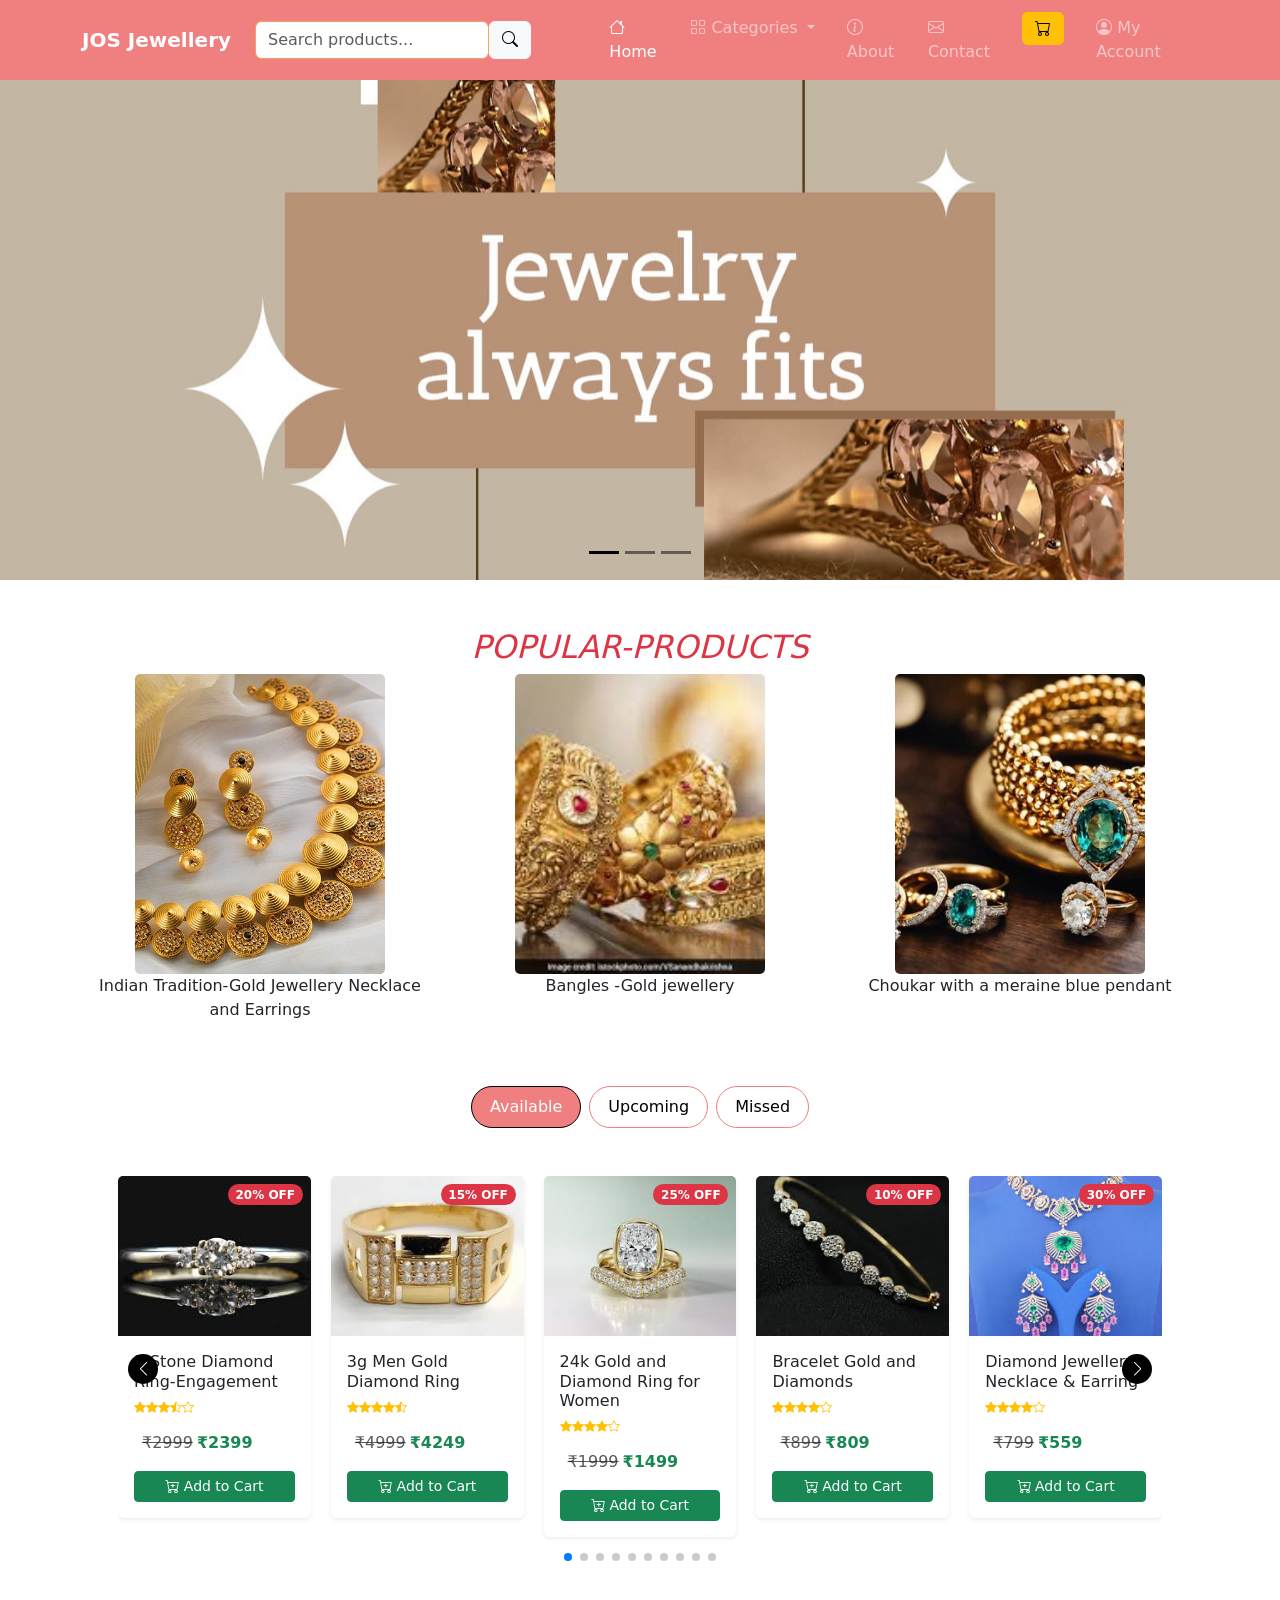
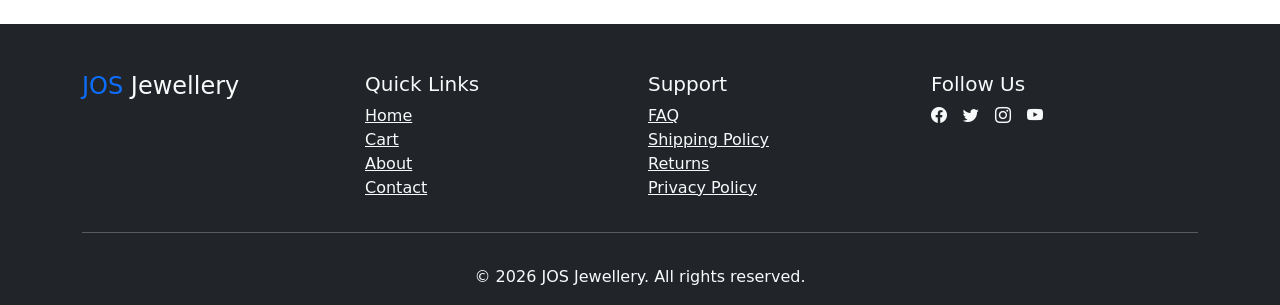
<file: index.html>
<!DOCTYPE html>
<html lang="en">
<head>
  <meta charset="UTF-8">
  <meta name="viewport" content="width=device-width, initial-scale=1">
  <title>JOS Jewellery</title>

  <link rel="icon" type="image" href="https://static1.squarespace.com/static/5f9c6fc21a20b86f5a6afa67/t/698f95327769066be649c484/1773776460670/">

  <!-- Bootstrap -->
  <link href="https://cdn.jsdelivr.net/npm/bootstrap@5.3.2/dist/css/bootstrap.min.css" rel="stylesheet">

  <!-- Bootstrap Icons -->
  <link href="https://cdn.jsdelivr.net/npm/bootstrap-icons@1.11.3/font/bootstrap-icons.css" rel="stylesheet">

  <!-- Swiper -->
  <link rel="stylesheet" href="https://cdn.jsdelivr.net/npm/swiper@11/swiper-bundle.min.css"/>

  <!--  CSS -->
  <link rel="stylesheet" href="assets/css/style.css">
</head>

<body data-bs-spy="scroll" data-bs-target="#navbar">

  <!-- NAVBAR -->
  <nav class="navbar navbar-expand-xl navbar-dark sticky-top custom-navbar">
    <div class="container">

      <a class="navbar-brand fw-bold me-4" href="/index.html">
        JOS Jewellery
      </a>

      <button class="navbar-toggler" type="button" data-bs-toggle="collapse" data-bs-target="#navbarContent">
        <span class="navbar-toggler-icon"></span>
      </button>

      <div class="collapse navbar-collapse" id="navbarContent">

        <!-- Search -->
        <form class="d-flex col-12 col-lg-4 my-3 my-lg-0 me-lg-4 position-relative">
          <div class="search-wrapper">
          <input
            id="searchInput"
            class="form-control me-2"
            type="search"
            placeholder="Search products...">
             <span class="tooltip-text">Search any jewellery items</span>
          </div>

          <button class="btn btn-light" type="button">
            <i class="bi bi-search"></i>
          </button>

          <div id="suggestionsBox" class="list-group position-absolute w-100 mt-5 z-3"></div>
        </form>

        <!-- Nav Items -->
        <ul class="navbar-nav ms-lg-auto align-items-lg-start">

          <li class="nav-item">
            <a class="nav-link active px-3" href="/index.html">
              <i class="bi bi-house"></i> Home
            </a>
          </li>

          <li class="nav-item dropdown">
            <a class="nav-link dropdown-toggle px-3" href="#" role="button" data-bs-toggle="dropdown">
              <i class="bi bi-grid"></i> Categories
            </a>

            <ul class="dropdown-menu">
              <li><a class="dropdown-item" href="assets/Categories/Gold/Gold.html">Gold</a></li>
              <li><a class="dropdown-item" href="assets/Categories/Diamond/Diamond.html">Diamonds</a></li>
              <li><a class="dropdown-item" href="assets/Categories/MIxed/mixed.html">Mixed</a></li>
            </ul>
          </li>

          <li class="nav-item">
            <a class="nav-link px-3" href="assets/html files/about.html">
              <i class="bi bi-info-circle"></i> About
            </a>
          </li>

          <li class="nav-item">
            <a class="nav-link px-3" href="assets/html files/contact.html">
              <i class="bi bi-envelope"></i> Contact
            </a>
          </li>

          <li class="nav-item">
            <a class="nav-link px-3" href="assets/html files/cart.html">
              <i class="bi bi-cart btn btn-warning d-none d-md-inline"></i>
              <span class="d-inline d-md-none">
                <i class="bi bi-cart"></i> Cart
              </span>
              <span class="position-absolute top-0 start-100 translate-middle badge rounded-pill"></span>
            </a>
          </li>

          <li class="nav-item">
            <a class="nav-link px-3" href="assets/html files/Signup.html">
              <i class="bi bi-person-circle"></i> My Account
            </a>
          </li>

        </ul>
      </div>
    </div>
  </nav>

  <!-- CAROUSEL -->
  <div id="carouselExampleDark" class="carousel carousel-dark slide" data-bs-ride="carousel">

    <div class="carousel-indicators">
      <button type="button" data-bs-target="#carouselExampleDark" data-bs-slide-to="0" class="active"></button>
      <button type="button" data-bs-target="#carouselExampleDark" data-bs-slide-to="1"></button>
      <button type="button" data-bs-target="#carouselExampleDark" data-bs-slide-to="2"></button>
    </div>

    <div class="carousel-inner">
      <div class="carousel-item active">
        <img src="assets/slide/slide 2 img.jpeg" class="d-block w-100 slider-img">
      </div>

      <div class="carousel-item">
        <img src="/assets/slide/slide 1.png" class="d-block w-100 slider-img">
      </div>

      <div class="carousel-item">
        <img src="assets/slide/slide 3.jpg" class="d-block w-100 slider-img">
      </div>
    </div>

  </div>

  <!-- POPULAR PRODUCTS -->
  <section id="popular-Images" class="container my-5">

    <h2 class="text-center text-danger"><i>POPULAR-PRODUCTS</i></h2>

    <div class="row text-center g-4">

      <div class="col-md-4">
        <img src="assets/Categories/Gold/Indian Tradition-Gold Jewellery Necklace and Earrings.jpg"
             class="img-fluid myImg"
             style="height: 300px; object-fit: cover;">
        <p>Indian Tradition-Gold Jewellery Necklace and Earrings</p>
      </div>

      <div class="col-md-4">
        <img src="assets/Categories/Gold/Bangles -Gold jewellery.jpg"
             class="img-fluid myImg"
             style="height: 300px; object-fit: cover;">
        <p>Bangles -Gold jewellery</p>
      </div>

      <div class="col-md-4">
        <img src="assets/Images/Choukar with a meraine blue pendant.jpeg"
             class="img-fluid myImg"
             style="height: 300px; object-fit: cover;">
        <p>Choukar with a meraine blue pendant</p>
      </div>

    </div>

    <!-- Lightbox -->
    <div id="myModal" class="modal">
      <span class="close">&times;</span>
      <img class="modal-content" id="img01">
      <div id="caption"></div>
    </div>

  </section>

  <!-- PRODUCT TABS -->
  <section class="container my-4">
    <ul class="nav nav-pills justify-content-center gap-2" id="productTabs">

      <li class="nav-item">
        <button class="nav-link active" onclick="filterCategory('Available')" id="tab-Available">Available</button>
      </li>

      <li class="nav-item">
        <button class="nav-link" onclick="filterCategory('Upcoming')" id="tab-Upcoming">Upcoming</button>
      </li>

      <li class="nav-item">
        <button class="nav-link" onclick="filterCategory('Missed')" id="tab-Missed">Missed</button>
      </li>

    </ul>
  </section>

  <!-- SWIPER -->
  <section class="container my-5 px-5">
    <div class="swiper mySwiper">

      <div class="swiper-wrapper"></div>

      <div class="swiper-button-prev"></div>
      <div class="swiper-button-next"></div>
      <div class="swiper-pagination"></div>

    </div>
  </section>

  <!-- FOOTER -->
  <footer class="bg-dark text-light pt-5">
    <div class="container">

      <div class="row g-3">

        <div class="col-lg-3">
          <h4><span class="text-primary">JOS</span> Jewellery</h4>
        </div>

        <div class="col-lg-3">
          <h5>Quick Links</h5>
          <ul class="list-unstyled">
            <li><a href="/index.html" class="text-light">Home</a></li>
            <li><a href="assets/html files/cart.html" class="text-light">Cart</a></li>
            <li><a href="assets/html files/about.html" class="text-light">About</a></li>
            <li><a href="assets/html files/contact.html" class="text-light">Contact</a></li>
          </ul>
        </div>

        <div class="col-lg-3">
          <h5>Support</h5>
          <ul class="list-unstyled">
            <li><a href="#" class="text-light">FAQ</a></li>
            <li><a href="#" class="text-light">Shipping Policy</a></li>
            <li><a href="#" class="text-light">Returns</a></li>
            <li><a href="#" class="text-light">Privacy Policy</a></li>
          </ul>
        </div>

        <div class="col-lg-3">
          <h5>Follow Us</h5>
          <div class="d-flex gap-3">
            <i class="bi bi-facebook"></i>
            <i class="bi bi-twitter"></i>
            <i class="bi bi-instagram"></i>
            <i class="bi bi-youtube"></i>
          </div>
        </div>

      </div>

      <hr>

      <div class="text-center py-3">
        © 2026 JOS Jewellery. All rights reserved.
      </div>

    </div>
  </footer>

  <!-- Scripts -->
  <script src="https://cdn.jsdelivr.net/npm/swiper@11/swiper-bundle.min.js"></script>
  <script src="assets/js/script.js"></script>
  <script src="https://cdn.jsdelivr.net/npm/bootstrap@5.3.2/dist/js/bootstrap.bundle.min.js"></script>

</body>
</html>
</file>
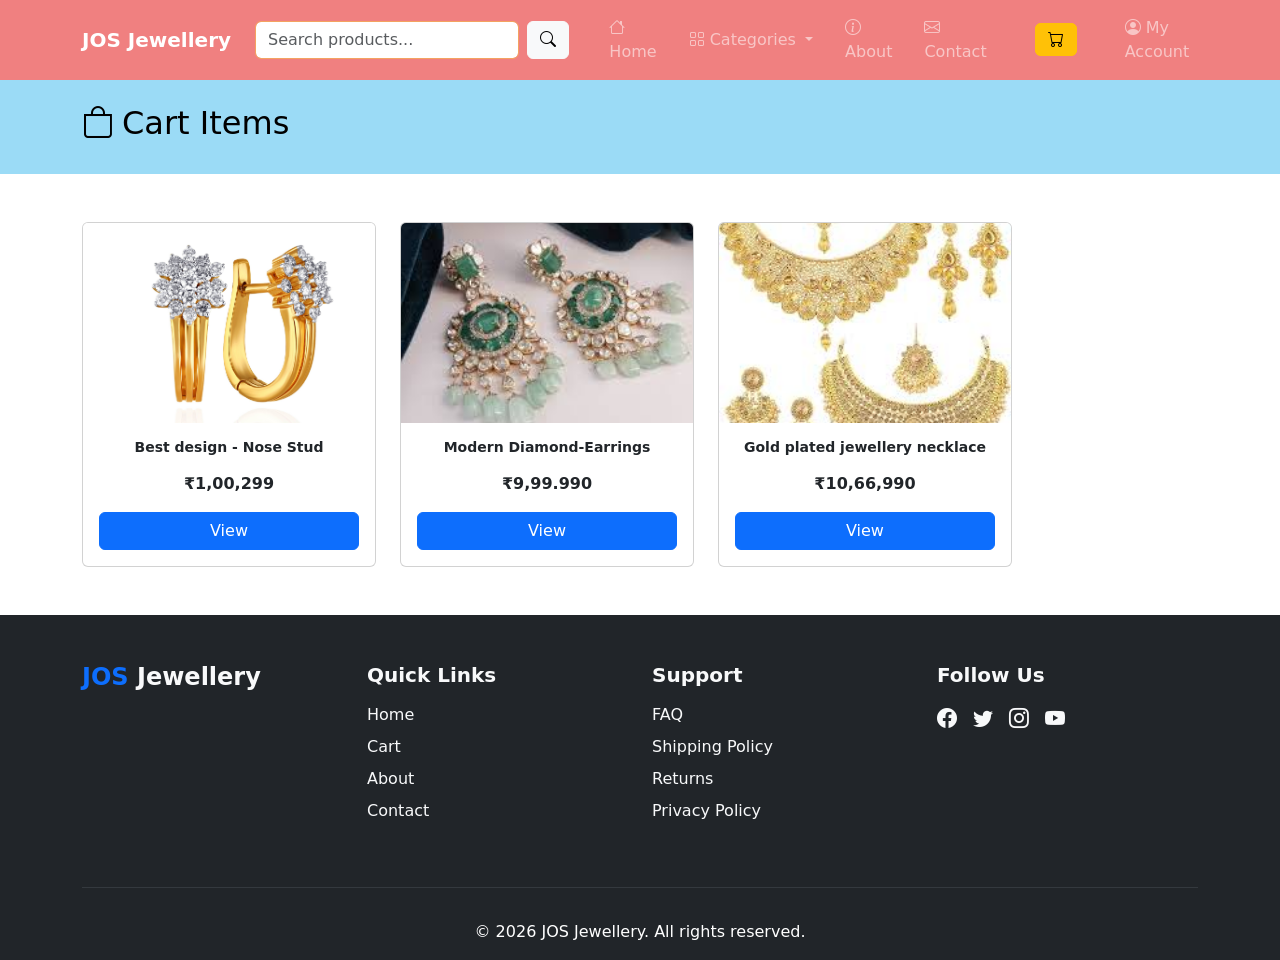
<file: assets/html files/cart.html>
<!DOCTYPE html>
<html lang="en">
<head>
  <meta charset="UTF-8">
  <meta name="viewport" content="width=device-width, initial-scale=1">
  <title>Jewellery Jos-cart items</title>
  <link rel="icon" type="image" href="https://static1.squarespace.com/static/5f9c6fc21a20b86f5a6afa67/t/698f95327769066be649c484/1773776460670/">
  <link href="https://cdn.jsdelivr.net/npm/bootstrap@5.3.2/dist/css/bootstrap.min.css" rel="stylesheet">
  <link rel="stylesheet" href="https://cdn.jsdelivr.net/npm/bootstrap-icons@1.11.1/font/bootstrap-icons.css">
  <link rel="stylesheet" href="../css/style.css">
</head>
<body data-bs-spy="scroll" data-bs-target="#navbar">

  <!-- Navbar -->
  <nav class="navbar navbar-expand-xl navbar-dark sticky-top custom-navbar">
  <div class="container">

    <a class="navbar-brand fw-bold me-4" href="/index.html">
      JOS Jewellery
    </a>
    <button class="navbar-toggler" type="button" data-bs-toggle="collapse" data-bs-target="#navbarContent">
      <span class="navbar-toggler-icon"></span>
    </button>

    <div class="collapse navbar-collapse" id="navbarContent">  
    <form class="d-flex col-12 col-lg-4 my-3 my-lg-0 me-lg-4 position-relative">
    <input 
       id="searchInput"
       class="form-control me-2" 
       type="search" 
       placeholder="Search products..."
       autocomplete="off">

    <button class="btn btn-light" type="button">
      <i class="bi bi-search"></i>
    </button>

    <div id="suggestionsBox" class="list-group position-absolute w-100 mt-5 z-3"></div>
    </form>

      <ul class="navbar-nav ms-xl-auto align-items-lg-start align-items-xl-center">
          <li class="nav-item">
            <a class="nav-link px-3" href="/index.html">
              <i class="bi bi-house"></i> Home
            </a>
          </li>

          <li class="nav-item dropdown">
            <a class="nav-link dropdown-toggle px-3" href="#" role="button" data-bs-toggle="dropdown">
              <i class="bi bi-grid"></i> Categories
            </a>
            <ul class="dropdown-menu">
              <li><a class="dropdown-item" href="assets/Categories/Gold/Gold.html">Gold</a></li>
              <li><a class="dropdown-item" href="assets/Categories/Diamond/Diamond.html">Diamonds</a></li>
              <li><a class="dropdown-item" href="assets/Categories/MIxed/mixed.html">Mixed</a></li>
            </ul>
          </li>

          <li class="nav-item">
           <a class="nav-link px-3" href="/assets/html files/about.html">
              <i class="bi bi-info-circle"></i> About
            </a>
          </li>

          <li class="nav-item">
            <a class="nav-link px-3" href="/assets/html files/contact.html">
              <i class="bi bi-envelope"></i> Contact
            </a>
          </li>

          <li class="nav-item ms-lg-3">
            <a class="nav-link active px-3" href="/assets/html files/cart.html">
              <i class="bi bi-cart btn btn-warning d-none d-md-inline"></i>
              <span class="d-inline d-md-none">
               <i class="bi bi-cart"></i> Cart
              </span>
             <span class="position-absolute top-0 start-100 translate-middle badge rounded-pill"></span>
            </a>
          </li>

          <li class="nav-item ms-lg-3">
             <a class="nav-link px-3" href="/assets/html files/Signup.html">
              <i class="bi bi-person-circle"></i> My Account
            </a>
          </li>
        </ul>
      </div>
    </div>
  </nav>
  <div class="text-black py-4 cart-heading">
<div class="container">
<h2><i class="bi bi-bag me-2"></i>Cart Items </h2>
</div>
</div>

<div class="container py-5">
  <div class="row justify-content-center"></div>
<div class="col-lg-10">
<div class="row g-4 justify-content-center">

<div class="col-12 col-sm-6 col-md-4">
    <div class="card h-100 d-flex flex-column">
<img src="/assets/Categories/MIxed/Best design - Nose Stud.jpg" class="card-img-top img-fluid">
<div class="card-body text-center">
<h5 class="fw-semibold mb-3 small">Best design - Nose Stud</h5>
<p class="fw-bold">₹1,00,299</p>
<a href="cart.html" class="btn btn-primary w-100">View</a>
</div>
</div>
</div>

<div class="col-12 col-sm-6 col-md-4">
    <div class="card h-100 d-flex flex-column">
<img src="/assets/Categories/Diamond/Modern Diamond-Earrings.jpg" class="card-img-top img-fluid">
<div class="card-body text-center">
<h5 class="fw-semibold mb-3 small">Modern Diamond-Earrings</h5>
<p class="fw-bold">₹9,99.990</p>
<a href="cart.html" class="btn btn-primary w-100">View</a>
</div>
</div>
</div>

<div class="col-12 col-sm-6 col-md-4">
    <div class="card h-100 d-flex flex-column">
<img src="/assets/Categories/Gold/Gold plated jewellery necklace.jpg" class="card-img-top img-fluid">
<div class="card-body text-center">
<h5 class="fw-semibold mb-3 small">Gold plated jewellery necklace</h5>
<p class="fw-bold">₹10,66,990</p>
<a href="cart.html" class="btn btn-primary w-100">View</a>
</div>
</div>
</div>

</div>
</div>
</div>
</div>

  <!-- Footer -->
  <footer class="bg-dark text-light pt-5">
    <div class="container">
      <div class="row g-4">

        <div class="col-12 col-md-6 col-lg-3">
          <h4 class="fw-bold">
            <span class="text-primary">JOS</span> Jewellery
          </h4>
        </div>

        <div class="col-6 col-md-6 col-lg-3">
          <h5 class="fw-bold mb-3">Quick Links</h5>
          <ul class="list-unstyled">
             <li class="mb-2"><a href="/index.html" class="text-decoration-none text-light">Home</a></li>
          <li class="mb-2"><a href="/assets/html files/cart.html" class="text-decoration-none text-light">Cart</a></li>
          <li class="mb-2"><a href="/assets/html files/about.html" class="text-decoration-none text-light">About</a></li>
          <li class="mb-2"><a href="/assets/html files/contact.html" class="text-decoration-none text-light">Contact</a></li>
          </ul>
        </div>

        <div class="col-6 col-md-6 col-lg-3">
          <h5 class="fw-bold mb-3">Support</h5>
          <ul class="list-unstyled">
            <li class="mb-2"><a href="#" class="text-decoration-none text-light">FAQ</a></li>
            <li class="mb-2"><a href="#" class="text-decoration-none text-light">Shipping Policy</a></li>
            <li class="mb-2"><a href="#" class="text-decoration-none text-light">Returns</a></li>
            <li class="mb-2"><a href="#" class="text-decoration-none text-light">Privacy Policy</a></li>
          </ul>
        </div>

        <div class="col-12 col-md-6 col-lg-3">
          <h5 class="fw-bold mb-3">Follow Us</h5>
          <div class="d-flex gap-3">
            <a href="#" class="text-light fs-5"><i class="bi bi-facebook"></i></a>
          <a href="#" class="text-light fs-5"><i class="bi bi-twitter"></i></a>
          <a href="#" class="text-light fs-5"><i class="bi bi-instagram"></i></a>
          <a href="#" class="text-light fs-5"><i class="bi bi-youtube"></i></a>
          </div>
        </div>

      </div>

      <hr class="border-secondary mt-5">

      <div class="bg-dark text-white text-center py-3">
        © 2026 JOS Jewellery. All rights reserved.
      </div>
    </div>
  </footer>
   <script src="https://cdn.jsdelivr.net/npm/bootstrap@5.3.2/dist/js/bootstrap.bundle.min.js"></script>
</body>
</html>
</file>
<file: assets/css/style.css>
.custom-navbar {
      background-color: lightcoral;
  }
  #productTabs .nav-link {
  border: 1px solid #000;
  border-radius: 30px;
  border-color: lightcoral;
  color: #000;
  background-color: #fff;
  padding: 8px 18px;
  transition: 0.3s ease;
}

#productTabs .nav-link:hover {
  background-color: lightpink;
  color: #fff;
}

#productTabs .nav-link.active {
  background-color:lightcoral !important;
  color: #fff !important;
  border-color: #000 !important;
}
.slider-img {
  height: 500px;
  object-fit: cover;
}

@media (max-width: 425px) {
  .slider-img {
    height: 250px;
    object-fit: contain;
  }
}
.swiper-button-next,
.swiper-button-prev {
  width: 30px;
  height: 30px;
  background-color: #000;  
  border-radius: 50%;       
}

.swiper-button-next::after,
.swiper-button-prev::after {
  font-size: 14px;          
  color: #fff;             
}
.swiper-pagination {
  position: relative;
  margin-top: 15px; 
}

/* TOOLTIP AND TYPEAHEAD FOR SEARCH BAR */

.search-wrapper {
  position: relative;
  display: inline-block;
}

.tooltip-text {
  visibility: hidden;
  background-color: #000;
  color: #fff;
  text-align: center;
  padding: 5px 10px;
  border-radius: 5px;
  position: absolute;
  top: 120%; 
  left: 50%;
  transform: translateX(-50%);
  white-space: nowrap;
  font-size: 12px;
  opacity: 0;
  transition: opacity 0.3s;
}

/* Show tooltip on hover */
.search-wrapper:hover .tooltip-text {
  visibility: visible;
  opacity: 1;
}

#searchInput {
  border: 1px solid #f4a261;
}

#searchInput:focus {
  border-color: lightcoral;
  box-shadow: 0 0 5px rgba(240, 128, 128, 0.5);
}

#suggestionsBox {
  max-height: 200px;
  overflow-y: auto;
  background: white;
  border-radius: 8px;
  box-shadow: 0 4px 10px rgba(0,0,0,0.1);
}

#suggestionsBox .list-group-item {
  cursor: pointer;
  border: none;
}

#suggestionsBox .list-group-item:hover {
  background-color: #f8d7da;
}
.modal {
  z-index: 99999 !important;
}

.modal-backdrop {
  z-index: 99990 !important;
}
 .myImg {
  border-radius: 5px;
  cursor: pointer;
  transition: 0.3s;
  width: 100%;
  max-width: 250px;
}

.myImg:hover {opacity: 0.7;}

/* Modal */
.modal {
  display: none;
  position: fixed;
  z-index: 1;
  padding-top: 100px;
  left: 0;
  top: 0;
  width: 100%;
  height: 100%;
  background-color: rgba(0,0,0,0.9);
}

/* Modal Image */
.modal-content {
  margin: auto;
  display: block;
  width: 80%;
  max-width: 700px;
}

/* Caption */
#caption {
  text-align: center;
  color: #ccc;
  padding: 10px;
}

/* Animation */
.modal-content {
  animation: zoom 0.6s;
}

@keyframes zoom {
  from {transform: scale(0)}
  to {transform: scale(1)}
}

/* Close button */
.close {
  position: absolute;
  top: 15px;
  right: 35px;
  color: white;
  font-size: 40px;
  cursor: pointer;
}

/* Layout */
.image-row {
  display: flex;
  gap: 20px;
  flex-wrap: wrap;
}  
.cart-heading {
      background-color: rgb(155, 219, 246);
 }
.about-heading{
  background-color: lightblue;
}
.feedback-rating i {
  font-size: 32px;
  color: #ccc;
  cursor: pointer;
  margin: 0 5px;
  transition: 0.3s ease;
}

.feedback-rating i:hover,
.feedback-rating i.active {
  color: gold;
}

#feedbackText {
  font-size: 16px;
}
.myaccount-heading{
    background-color: blue;
  }

/*css for mixed categoried */
.zoom-container {
  position: relative;
  overflow: hidden;
  border-radius: 8px;
}
.card img {
  height: 200px;
  object-fit: cover;
}
.card-body {
  display: flex;
  flex-direction: column;
  justify-content: space-between;
}
/* Magnifier Lens */
.magnifier {
  position: absolute;
  width: 120px;
  height: 120px;
  border-radius: 50%;
  border: 2px solid rgba(255,255,255,0.5);
  box-shadow: 0 0 15px rgba(255,255,255,0.6);
  overflow: hidden;
  pointer-events: none;
  display: none;
  transform: translate(-50%, -50%);
  z-index: 10;
}

/* Zoomed Image inside lens */
.magnifier img {
  position: absolute;
  width: 600px; /* zoom level */
  height: 600px;
  object-fit: cover;
}
</file>
